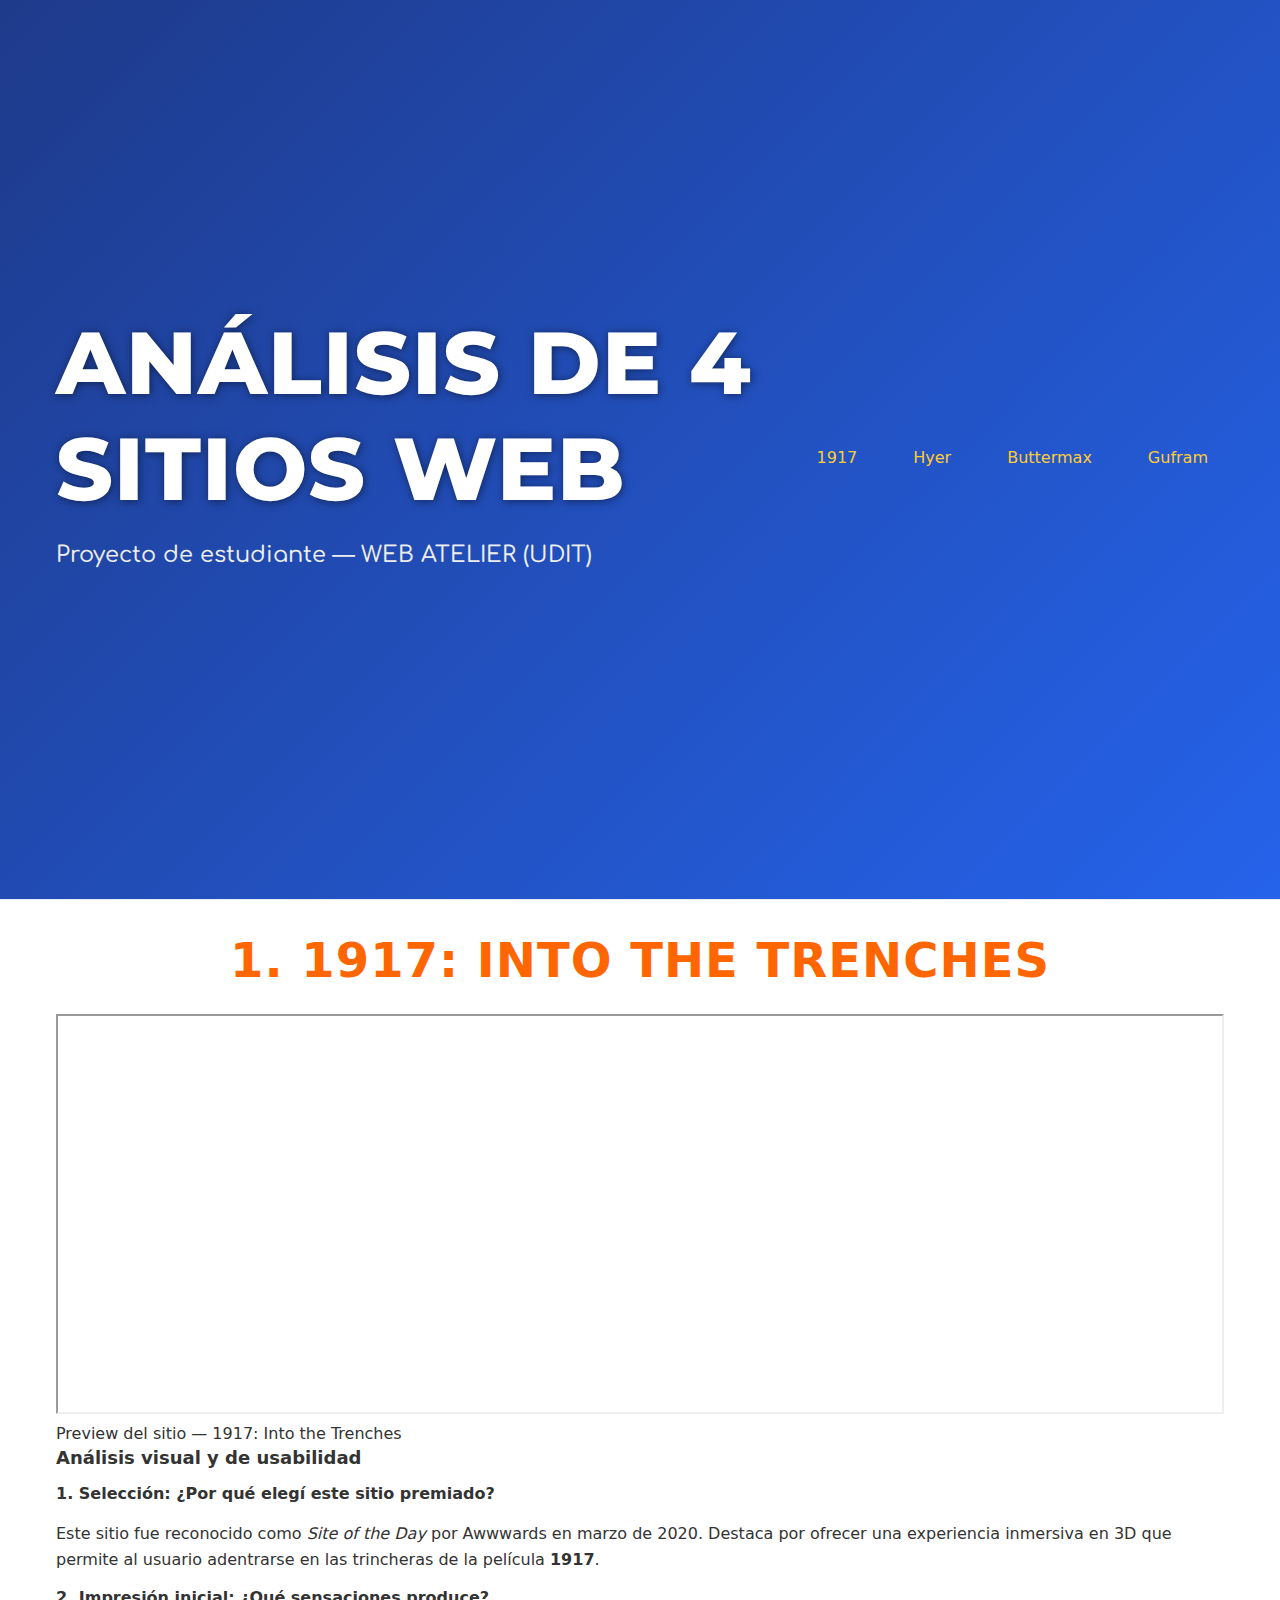
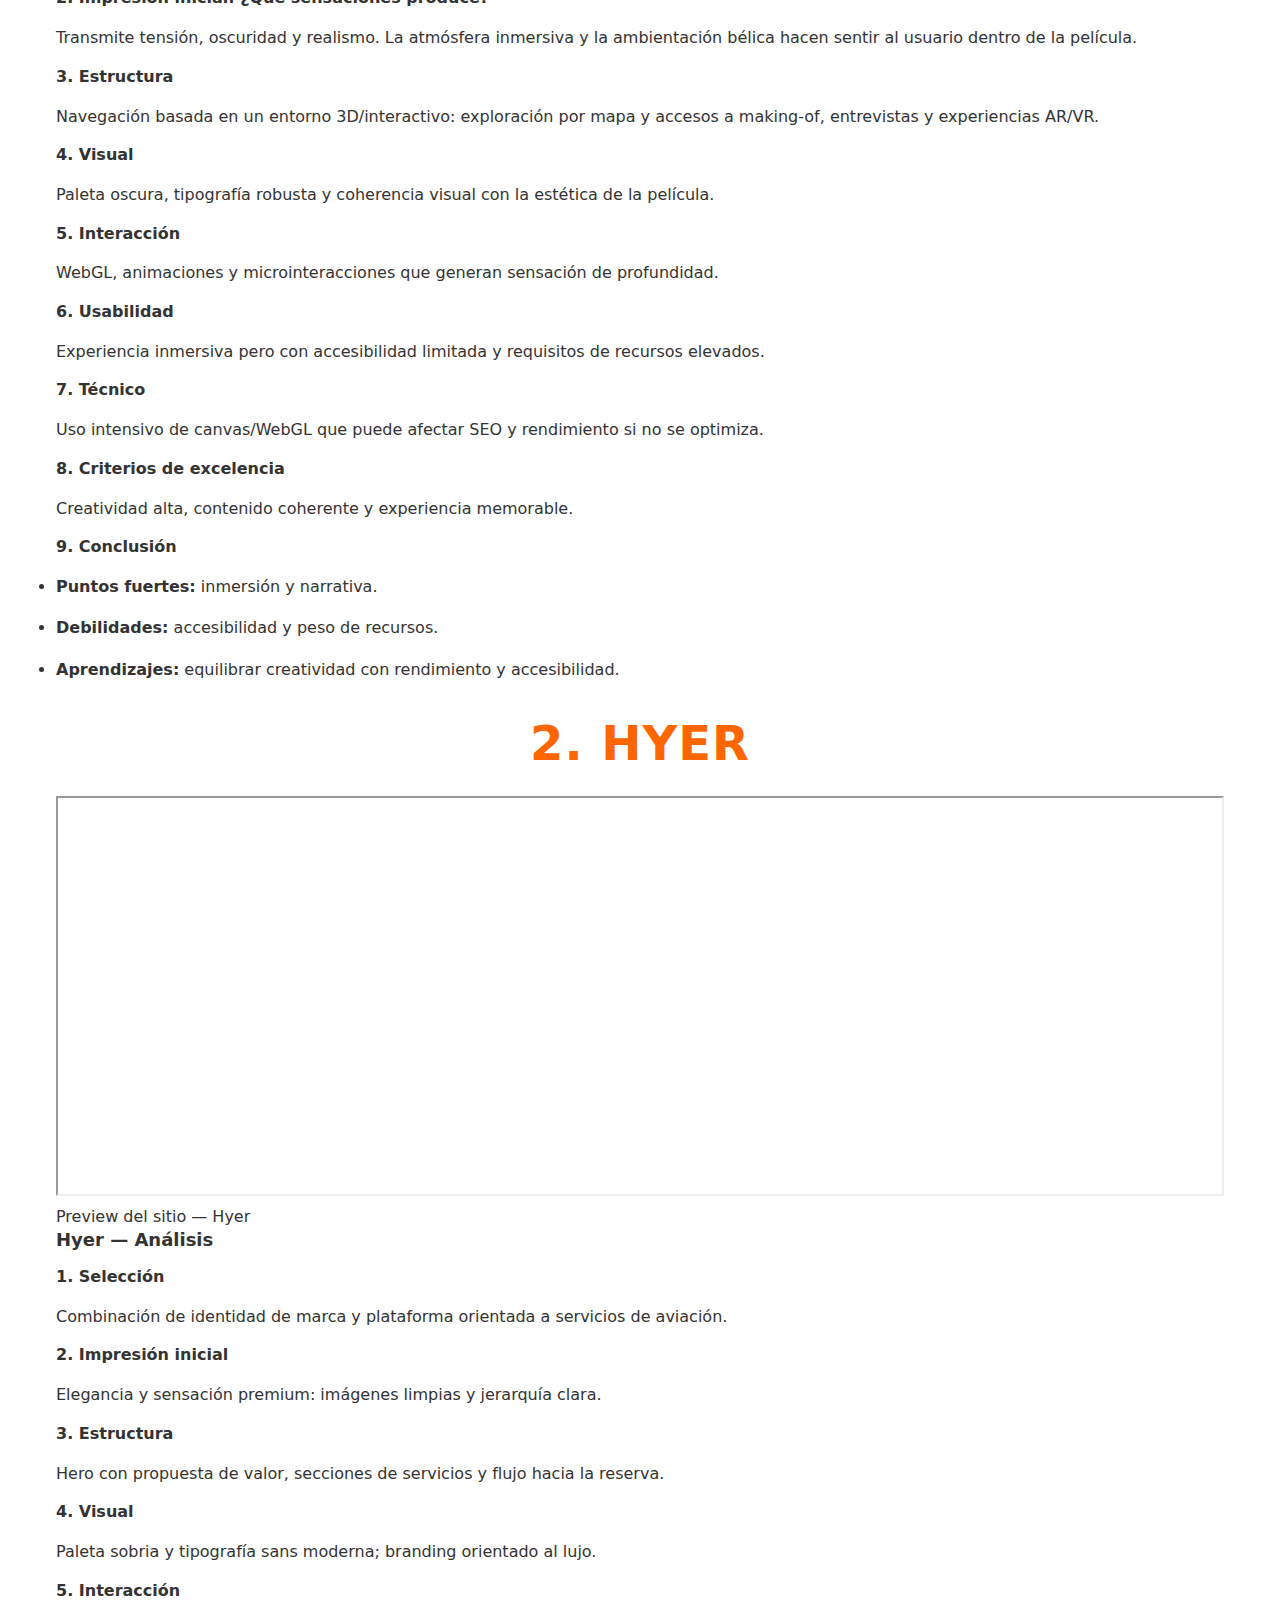
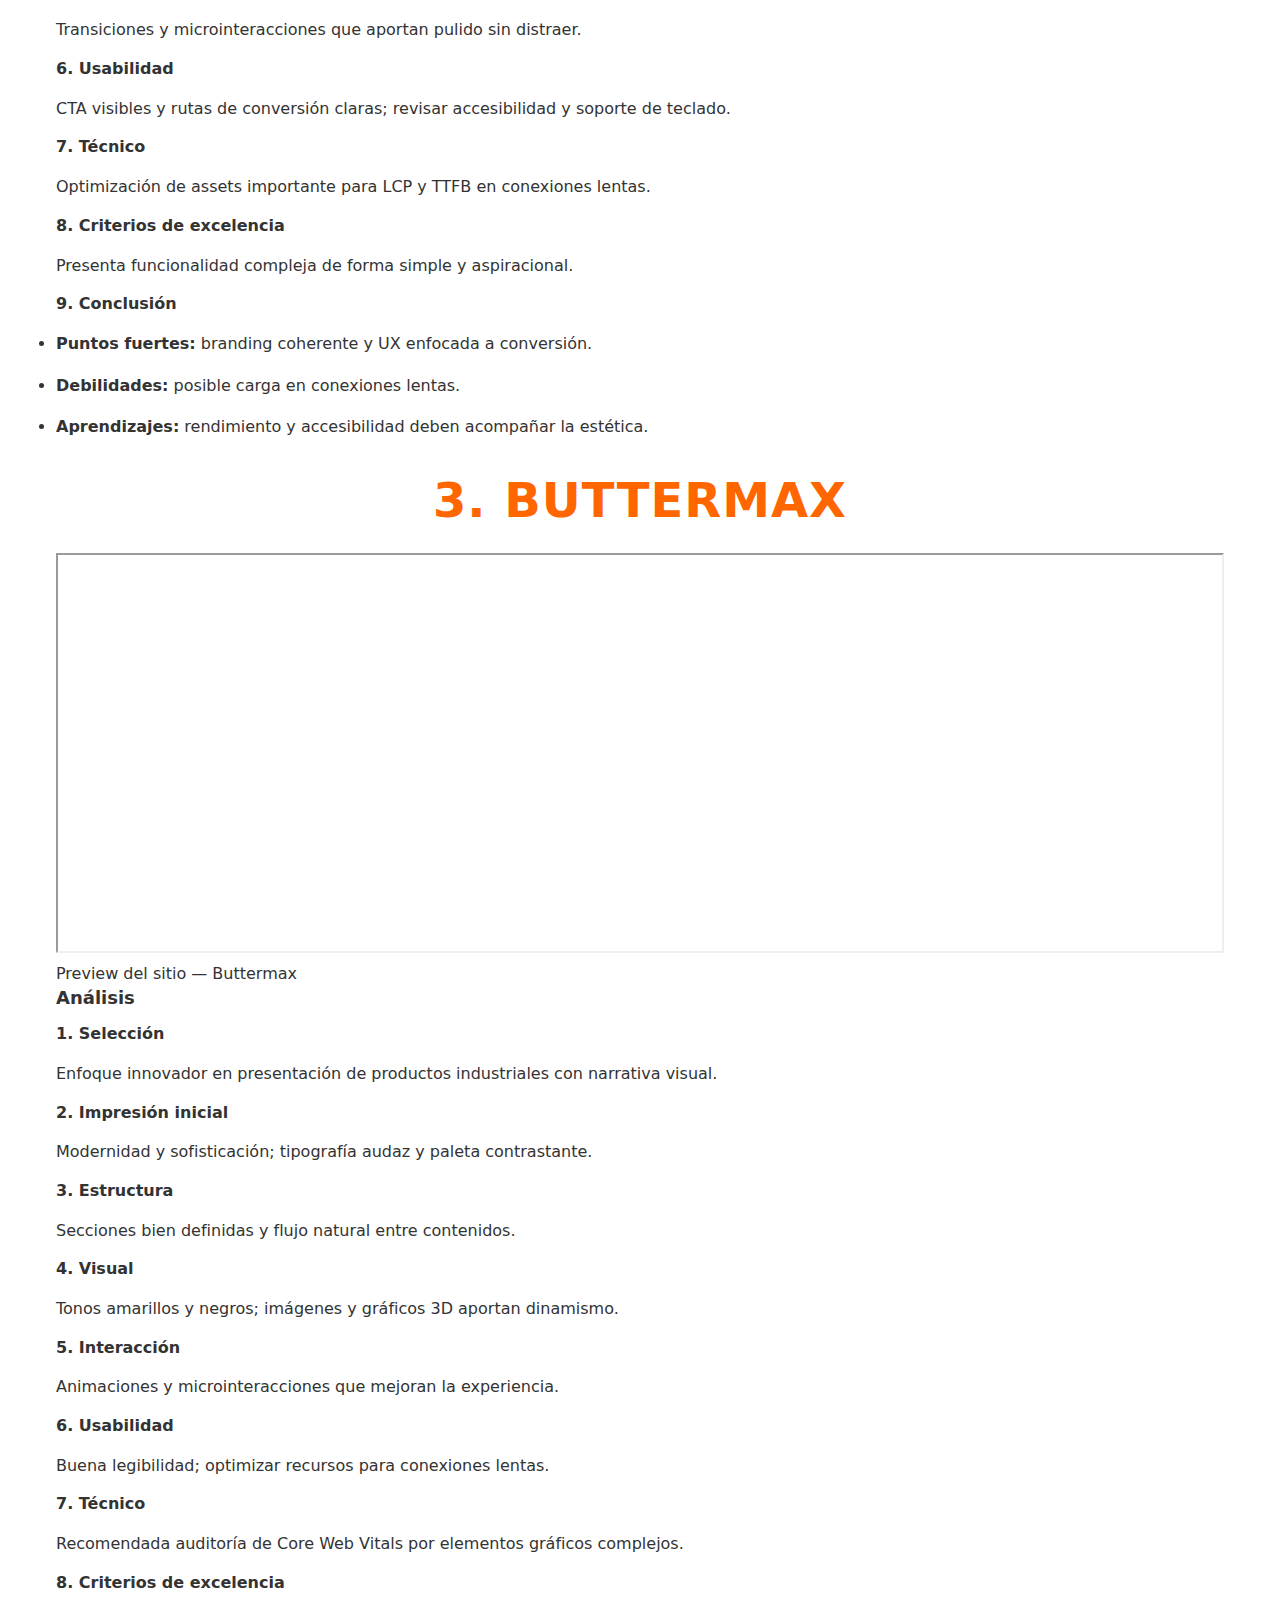
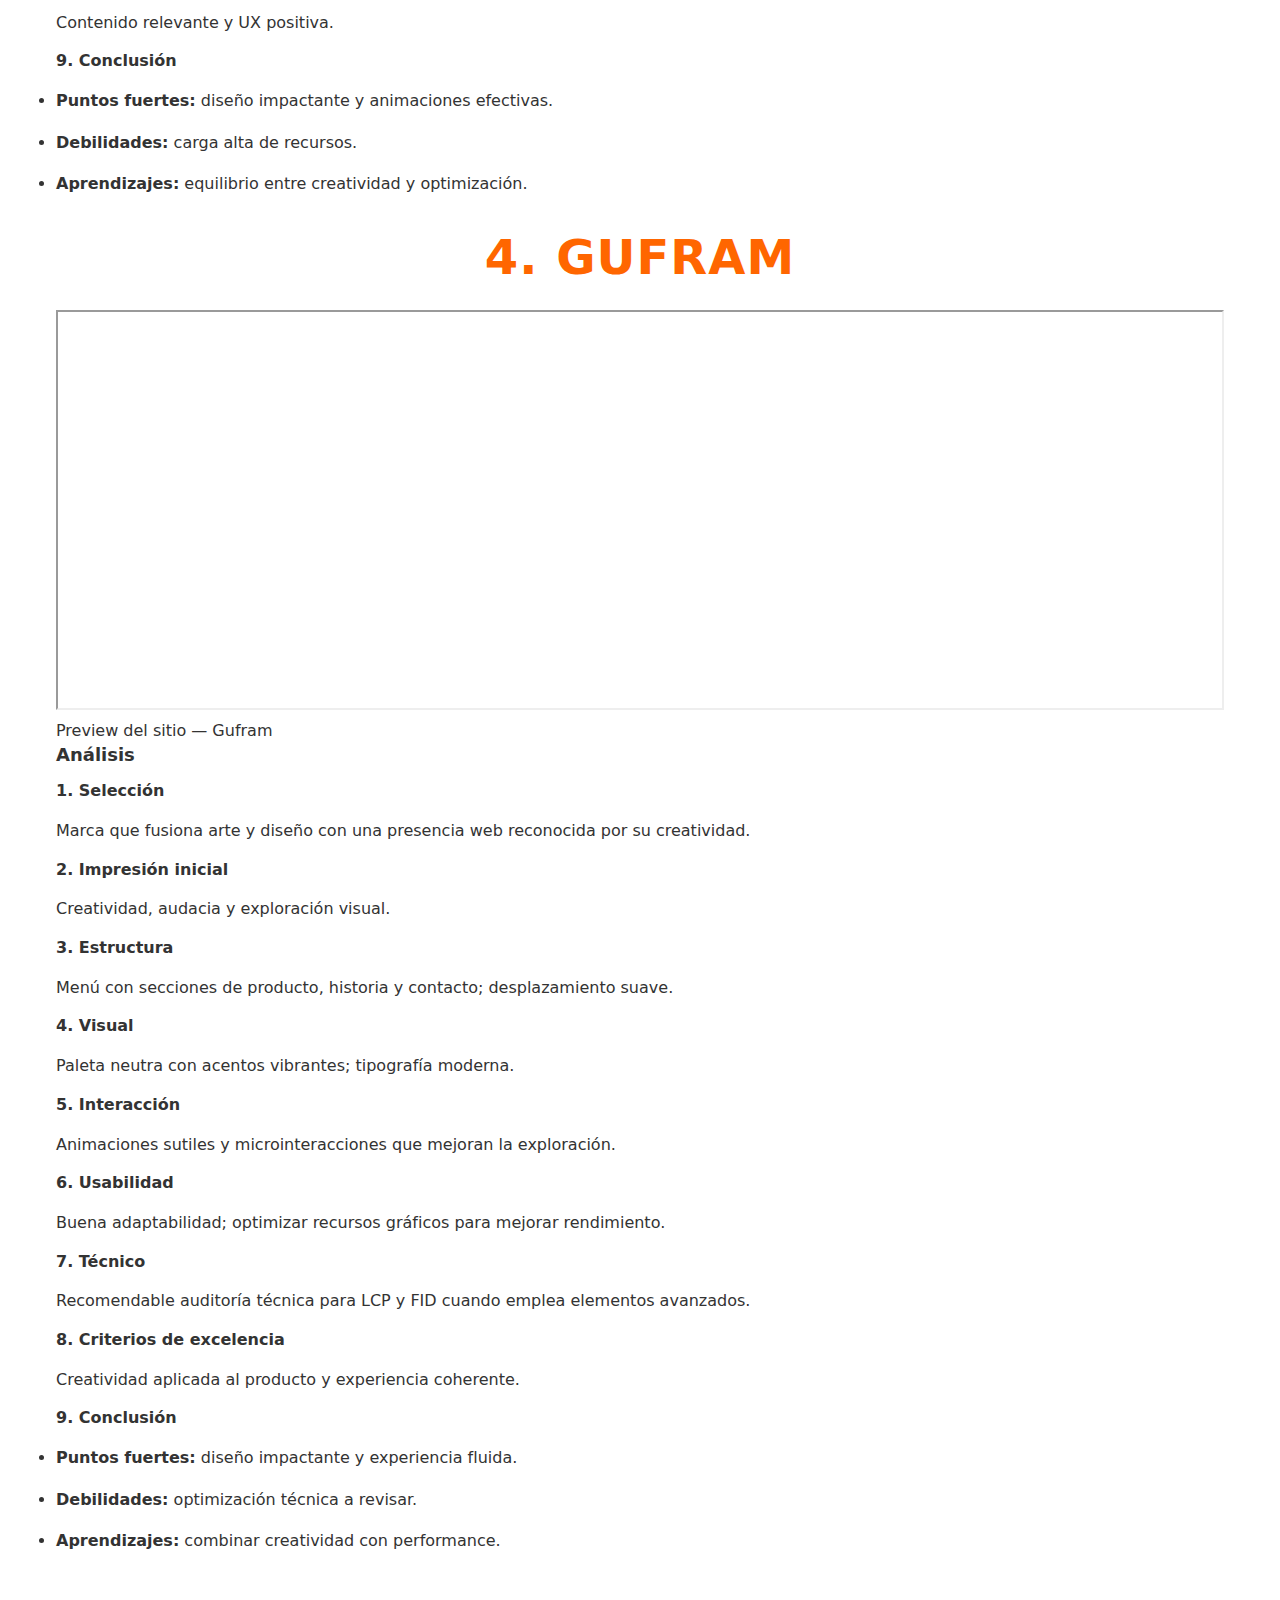
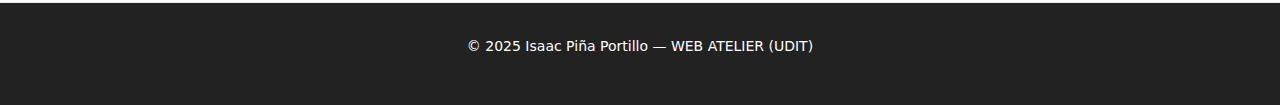
<file: index.html>
<!DOCTYPE html>
<html lang="es">
  <head>
    <meta charset="utf-8" />
    <meta
      name="description"
      content="Análisis comparativo de cuatro sitios web — Proyecto WEB ATELIER (UDIT)"
    />
    <meta
      name="keywords"
      content="análisis web, diseño web, usabilidad, accesibilidad"
    />
    <meta name="author" content="Isaac Piña Portillo" />
    <meta name="robots" content="index, follow" />
    <meta name="viewport" content="width=device-width, initial-scale=1" />
    <title>Análisis de Webs — WEB ATELIER (UDIT)</title>

    <!-- Tipografías -->
    <link rel="preconnect" href="https://fonts.googleapis.com" />
    <link rel="preconnect" href="https://fonts.gstatic.com" crossorigin />
    <link
      href="https://fonts.googleapis.com/css2?family=Bricolage+Grotesque:opsz,wght@12..96,200..800&family=Comfortaa:wght@300..700&family=Montserrat:ital,wght@0,100..900;1,100..900&display=swap"
      rel="stylesheet"
    />

    <!-- Hoja de estilos -->
    <link rel="stylesheet" href="assets/css/index.css" />
  </head>

  <body>
    <a class="skip-link sr-only" href="#main">Saltar al contenido principal</a>

    <!-- HEADER -->
    <header
      class="site-header"
      role="banner"
      style="
        text-align: center;
        padding: 2rem 1rem;
        background: linear-gradient(135deg, #1e3a8a, #2563eb);
        color: #fff;
        height: 100vh; /* Ocupa toda la pantalla */
        display: flex;
        flex-direction: column;
        align-items: center;
        justify-content: center;
      "
    >
      <div class="container">
        <div>
          <h1
            class="site-title"
            style="
              font-family: 'Montserrat', sans-serif;
              font-size: 5.5rem; /* Aumentado */
              font-weight: 800;
              text-transform: uppercase;
              letter-spacing: 1px;
              color: #ffffff;
              text-shadow: 1px 1px 8px rgba(0, 0, 0, 0.5);
              margin-bottom: 1rem;
            "
          >
            Análisis de 4 sitios web
          </h1>
          <p
            style="
              font-family: 'Comfortaa', sans-serif;
              font-size: 1.4rem;
              font-weight: 500;
              color: #eee;
            "
          >
            Proyecto de estudiante — WEB ATELIER (UDIT)
          </p>
        </div>

        <nav class="main-nav" aria-label="Navegación principal">
          <ul
            style="
              display: flex;
              justify-content: center;
              gap: 1.5rem;
              list-style: none;
              padding: 0;
              margin-top: 2rem;
            "
          >
            <li>
              <a href="#sitio-1" style="color: #ffcc33; text-decoration: none"
                >1917</a
              >
            </li>
            <li>
              <a href="#Hyer" style="color: #ffcc33; text-decoration: none"
                >Hyer</a
              >
            </li>
            <li>
              <a href="#Buttermax" style="color: #ffcc33; text-decoration: none"
                >Buttermax</a
              >
            </li>
            <li>
              <a href="#Gufram" style="color: #ffcc33; text-decoration: none"
                >Gufram</a
              >
            </li>
          </ul>
        </nav>
      </div>
    </header>

    <!-- MAIN -->
    <main id="main" class="container" role="main">
      <!-- SECCIÓN 1 -->
      <section id="sitio-1" aria-labelledby="h-sitio-1">
        <h2
          id="h-sitio-1"
          style="
            font-size: 3rem;
            font-weight: 800;
            text-align: center;
            margin: 2rem 0 1.5rem;
            text-transform: uppercase;
            letter-spacing: 1px;
            color: #ff6600;
          "
        >
          1. 1917: Into the Trenches
        </h2>

        <figure>
          <iframe
            src="https://intothetrenches.1917.movie"
            title="Vista previa: 1917 — Into the Trenches"
            aria-label="Vista previa del sitio 1917 — Into the Trenches"
            width="100%"
            height="400"
            loading="lazy"
          ></iframe>
          <figcaption>Preview del sitio — 1917: Into the Trenches</figcaption>
        </figure>

        <article class="analisis" aria-labelledby="sitio1-resumen">
          <h3 id="sitio1-resumen">Análisis visual y de usabilidad</h3>
          <h4>1. Selección: ¿Por qué elegí este sitio premiado?</h4>
          <p>
            Este sitio fue reconocido como <em>Site of the Day</em> por Awwwards
            en marzo de 2020. Destaca por ofrecer una experiencia inmersiva en
            3D que permite al usuario adentrarse en las trincheras de la
            película <strong>1917</strong>.
          </p>
          <h4>2. Impresión inicial: ¿Qué sensaciones produce?</h4>
          <p>
            Transmite tensión, oscuridad y realismo. La atmósfera inmersiva y la
            ambientación bélica hacen sentir al usuario dentro de la película.
          </p>
          <h4>3. Estructura</h4>
          <p>
            Navegación basada en un entorno 3D/interactivo: exploración por mapa
            y accesos a making-of, entrevistas y experiencias AR/VR.
          </p>
          <h4>4. Visual</h4>
          <p>
            Paleta oscura, tipografía robusta y coherencia visual con la
            estética de la película.
          </p>
          <h4>5. Interacción</h4>
          <p>
            WebGL, animaciones y microinteracciones que generan sensación de
            profundidad.
          </p>
          <h4>6. Usabilidad</h4>
          <p>
            Experiencia inmersiva pero con accesibilidad limitada y requisitos
            de recursos elevados.
          </p>
          <h4>7. Técnico</h4>
          <p>
            Uso intensivo de canvas/WebGL que puede afectar SEO y rendimiento si
            no se optimiza.
          </p>
          <h4>8. Criterios de excelencia</h4>
          <p>Creatividad alta, contenido coherente y experiencia memorable.</p>
          <h4>9. Conclusión</h4>
          <ul>
            <li><strong>Puntos fuertes:</strong> inmersión y narrativa.</li>
            <li>
              <strong>Debilidades:</strong> accesibilidad y peso de recursos.
            </li>
            <li>
              <strong>Aprendizajes:</strong> equilibrar creatividad con
              rendimiento y accesibilidad.
            </li>
          </ul>
        </article>
      </section>

      <!-- SECCIÓN 2 -->
      <section id="Hyer" aria-labelledby="h-Hyer">
        <h2
          id="h-Hyer"
          style="
            font-size: 3rem;
            font-weight: 800;
            text-align: center;
            margin: 2rem 0 1.5rem;
            text-transform: uppercase;
            letter-spacing: 1px;
            color: #ff6600;
          "
        >
          2. Hyer
        </h2>

        <figure>
          <iframe
            src="https://www.flyhyer.com"
            title="Vista previa: Hyer"
            aria-label="Vista previa del sitio Hyer"
            width="100%"
            height="400"
            loading="lazy"
          ></iframe>
          <figcaption>Preview del sitio — Hyer</figcaption>
        </figure>

        <article class="analisis" aria-labelledby="h-hyer-analisis">
          <h3 id="h-hyer-analisis">Hyer — Análisis</h3>
          <h4>1. Selección</h4>
          <p>
            Combinación de identidad de marca y plataforma orientada a servicios
            de aviación.
          </p>
          <h4>2. Impresión inicial</h4>
          <p>
            Elegancia y sensación premium: imágenes limpias y jerarquía clara.
          </p>
          <h4>3. Estructura</h4>
          <p>
            Hero con propuesta de valor, secciones de servicios y flujo hacia la
            reserva.
          </p>
          <h4>4. Visual</h4>
          <p>
            Paleta sobria y tipografía sans moderna; branding orientado al lujo.
          </p>
          <h4>5. Interacción</h4>
          <p>
            Transiciones y microinteracciones que aportan pulido sin distraer.
          </p>
          <h4>6. Usabilidad</h4>
          <p>
            CTA visibles y rutas de conversión claras; revisar accesibilidad y
            soporte de teclado.
          </p>
          <h4>7. Técnico</h4>
          <p>
            Optimización de assets importante para LCP y TTFB en conexiones
            lentas.
          </p>
          <h4>8. Criterios de excelencia</h4>
          <p>Presenta funcionalidad compleja de forma simple y aspiracional.</p>
          <h4>9. Conclusión</h4>
          <ul>
            <li>
              <strong>Puntos fuertes:</strong> branding coherente y UX enfocada
              a conversión.
            </li>
            <li>
              <strong>Debilidades:</strong> posible carga en conexiones lentas.
            </li>
            <li>
              <strong>Aprendizajes:</strong> rendimiento y accesibilidad deben
              acompañar la estética.
            </li>
          </ul>
        </article>
      </section>

      <!-- SECCIÓN 3 -->
      <section id="Buttermax" aria-labelledby="h-Buttermax">
        <h2
          id="h-Buttermax"
          style="
            font-size: 3rem;
            font-weight: 800;
            text-align: center;
            margin: 2rem 0 1.5rem;
            text-transform: uppercase;
            letter-spacing: 1px;
            color: #ff6600;
          "
        >
          3. Buttermax
        </h2>

        <figure>
          <iframe
            src="https://buttermax.net"
            title="Vista previa: Buttermax"
            aria-label="Vista previa del sitio Buttermax"
            width="100%"
            height="400"
            loading="lazy"
          ></iframe>
          <figcaption>Preview del sitio — Buttermax</figcaption>
        </figure>

        <article class="analisis" aria-labelledby="h-butter-analisis">
          <h3 id="h-butter-analisis">Análisis</h3>
          <h4>1. Selección</h4>
          <p>
            Enfoque innovador en presentación de productos industriales con
            narrativa visual.
          </p>
          <h4>2. Impresión inicial</h4>
          <p>
            Modernidad y sofisticación; tipografía audaz y paleta contrastante.
          </p>
          <h4>3. Estructura</h4>
          <p>Secciones bien definidas y flujo natural entre contenidos.</p>
          <h4>4. Visual</h4>
          <p>
            Tonos amarillos y negros; imágenes y gráficos 3D aportan dinamismo.
          </p>
          <h4>5. Interacción</h4>
          <p>Animaciones y microinteracciones que mejoran la experiencia.</p>
          <h4>6. Usabilidad</h4>
          <p>Buena legibilidad; optimizar recursos para conexiones lentas.</p>
          <h4>7. Técnico</h4>
          <p>
            Recomendada auditoría de Core Web Vitals por elementos gráficos
            complejos.
          </p>
          <h4>8. Criterios de excelencia</h4>
          <p>Contenido relevante y UX positiva.</p>
          <h4>9. Conclusión</h4>
          <ul>
            <li>
              <strong>Puntos fuertes:</strong> diseño impactante y animaciones
              efectivas.
            </li>
            <li><strong>Debilidades:</strong> carga alta de recursos.</li>
            <li>
              <strong>Aprendizajes:</strong> equilibrio entre creatividad y
              optimización.
            </li>
          </ul>
        </article>
      </section>

      <!-- SECCIÓN 4 -->
      <section id="Gufram" aria-labelledby="h-Gufram">
        <h2
          id="h-Gufram"
          style="
            font-size: 3rem;
            font-weight: 800;
            text-align: center;
            margin: 2rem 0 1.5rem;
            text-transform: uppercase;
            letter-spacing: 1px;
            color: #ff6600;
          "
        >
          4. Gufram
        </h2>

        <figure>
          <iframe
            src="https://gufram.it"
            title="Vista previa: Gufram"
            aria-label="Vista previa del sitio Gufram"
            width="100%"
            height="400"
            loading="lazy"
          ></iframe>
          <figcaption>Preview del sitio — Gufram</figcaption>
        </figure>

        <article class="analisis" aria-labelledby="h-gufram-analisis">
          <h3 id="h-gufram-analisis">Análisis</h3>
          <h4>1. Selección</h4>
          <p>
            Marca que fusiona arte y diseño con una presencia web reconocida por
            su creatividad.
          </p>
          <h4>2. Impresión inicial</h4>
          <p>Creatividad, audacia y exploración visual.</p>
          <h4>3. Estructura</h4>
          <p>
            Menú con secciones de producto, historia y contacto; desplazamiento
            suave.
          </p>
          <h4>4. Visual</h4>
          <p>Paleta neutra con acentos vibrantes; tipografía moderna.</p>
          <h4>5. Interacción</h4>
          <p>
            Animaciones sutiles y microinteracciones que mejoran la exploración.
          </p>
          <h4>6. Usabilidad</h4>
          <p>
            Buena adaptabilidad; optimizar recursos gráficos para mejorar
            rendimiento.
          </p>
          <h4>7. Técnico</h4>
          <p>
            Recomendable auditoría técnica para LCP y FID cuando emplea
            elementos avanzados.
          </p>
          <h4>8. Criterios de excelencia</h4>
          <p>Creatividad aplicada al producto y experiencia coherente.</p>
          <h4>9. Conclusión</h4>
          <ul>
            <li>
              <strong>Puntos fuertes:</strong> diseño impactante y experiencia
              fluida.
            </li>
            <li>
              <strong>Debilidades:</strong> optimización técnica a revisar.
            </li>
            <li>
              <strong>Aprendizajes:</strong> combinar creatividad con
              performance.
            </li>
          </ul>
        </article>
      </section>
    </main>

    <!-- FOOTER -->
    <footer
      class="site-footer"
      role="contentinfo"
      style="
        background: #222;
        color: #fff;
        padding: 2rem 1rem;
        text-align: center;
      "
    >
      <div class="container">
        <p>© 2025 Isaac Piña Portillo — WEB ATELIER (UDIT)</p>
      </div>
    </footer>

    <script src="assets/js/main.js" defer></script>
  </body>
</html>
</file>
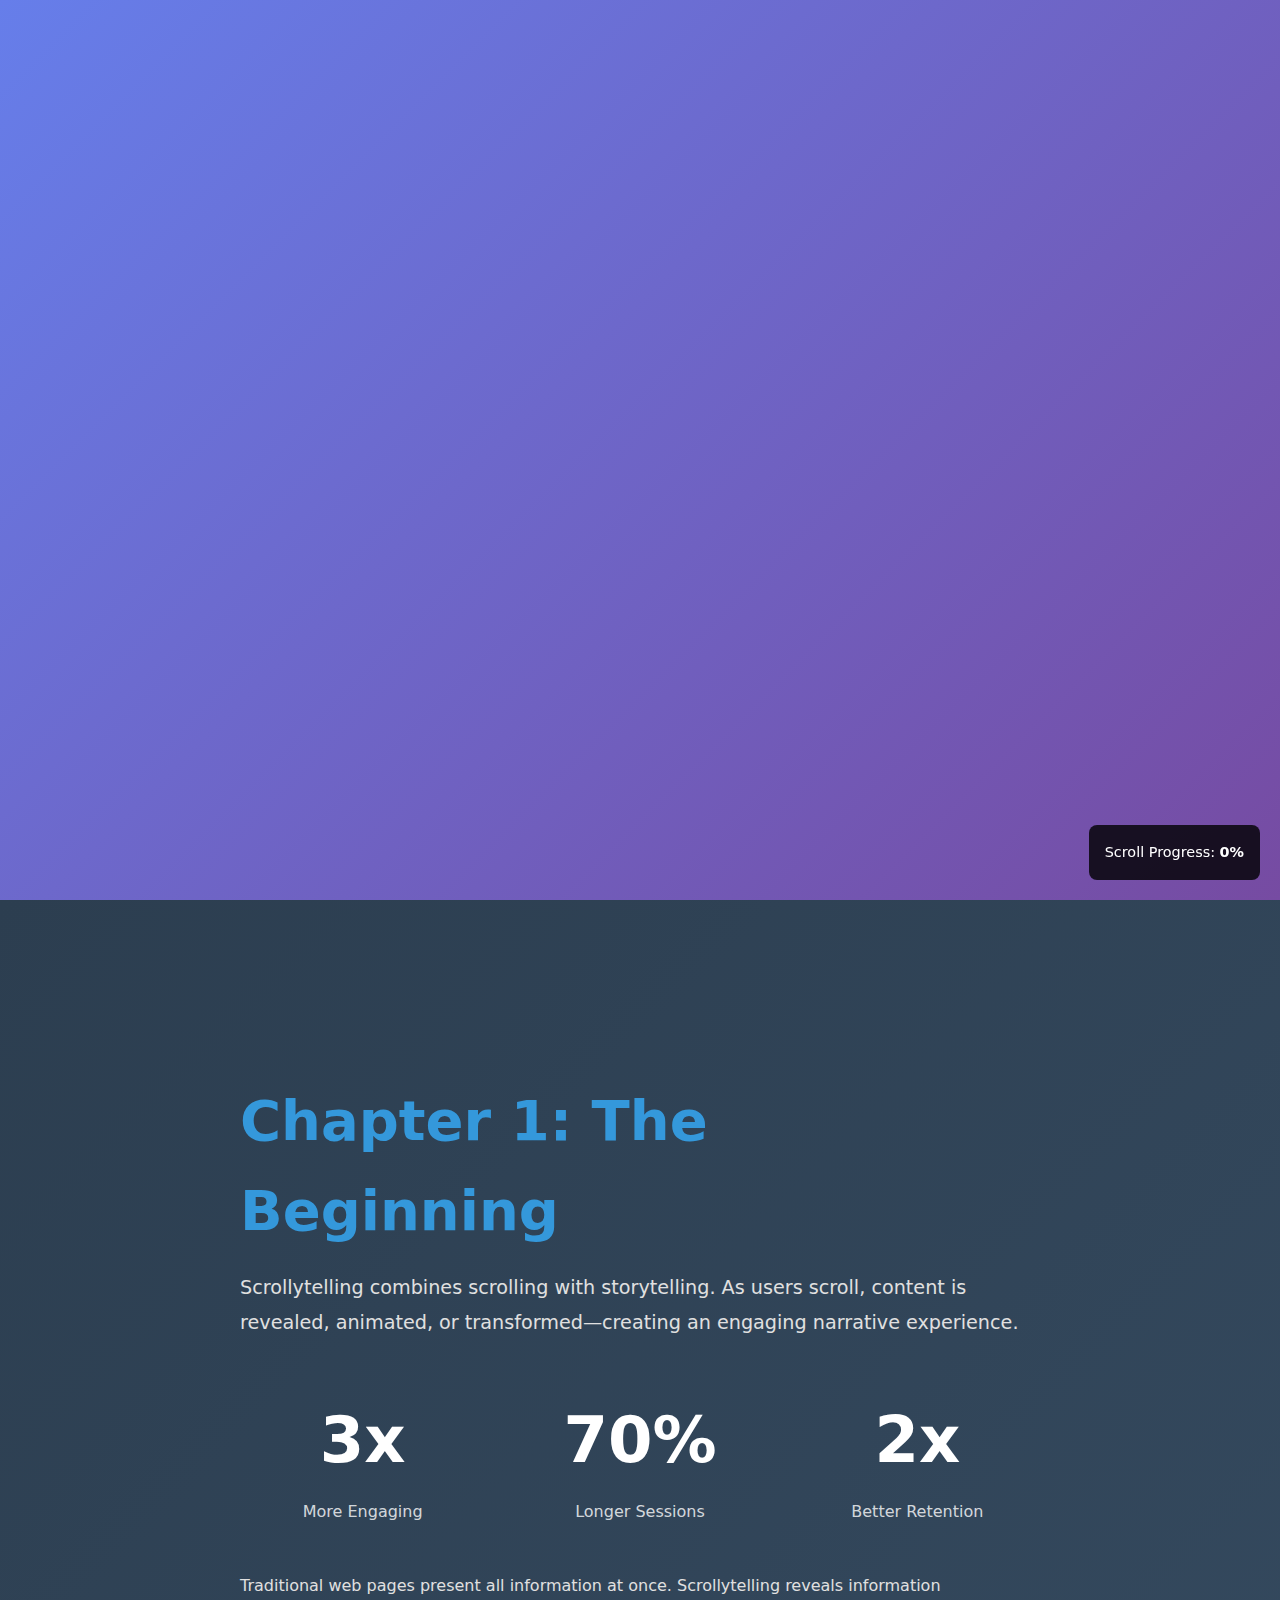
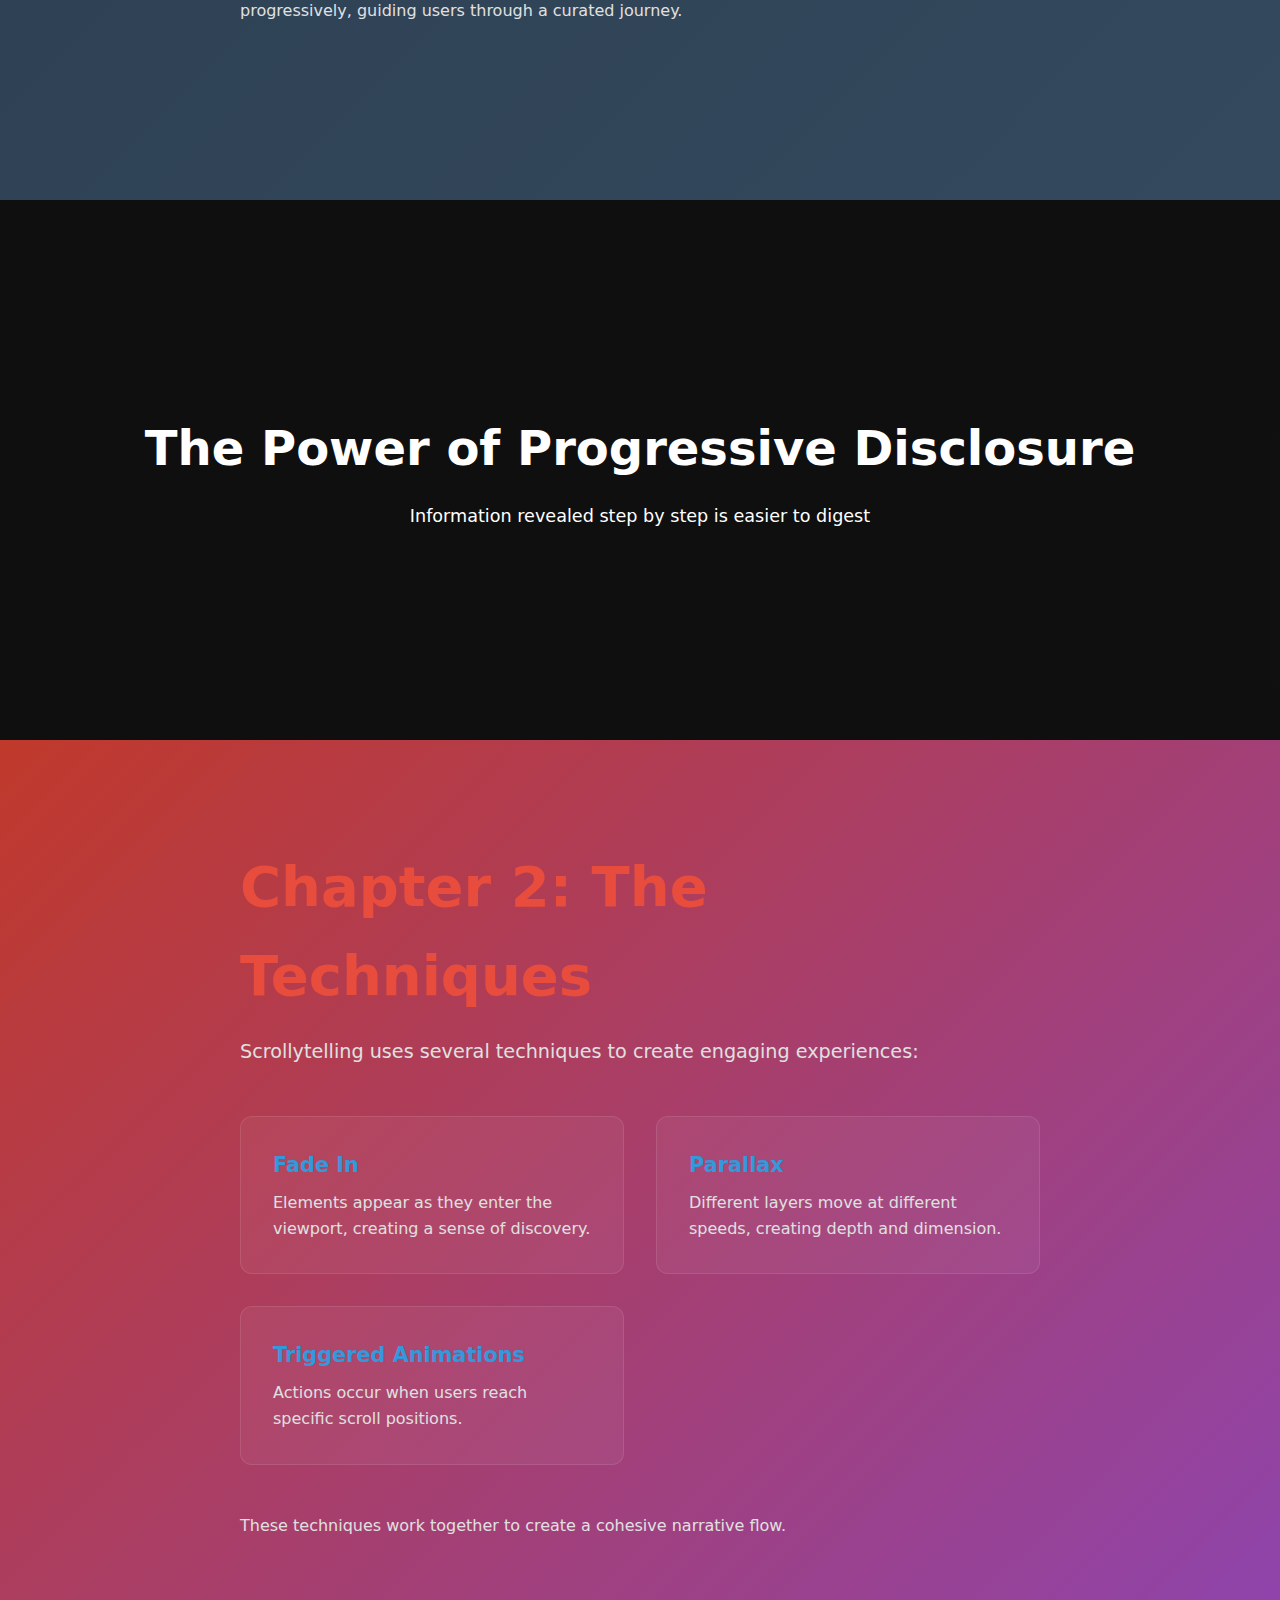
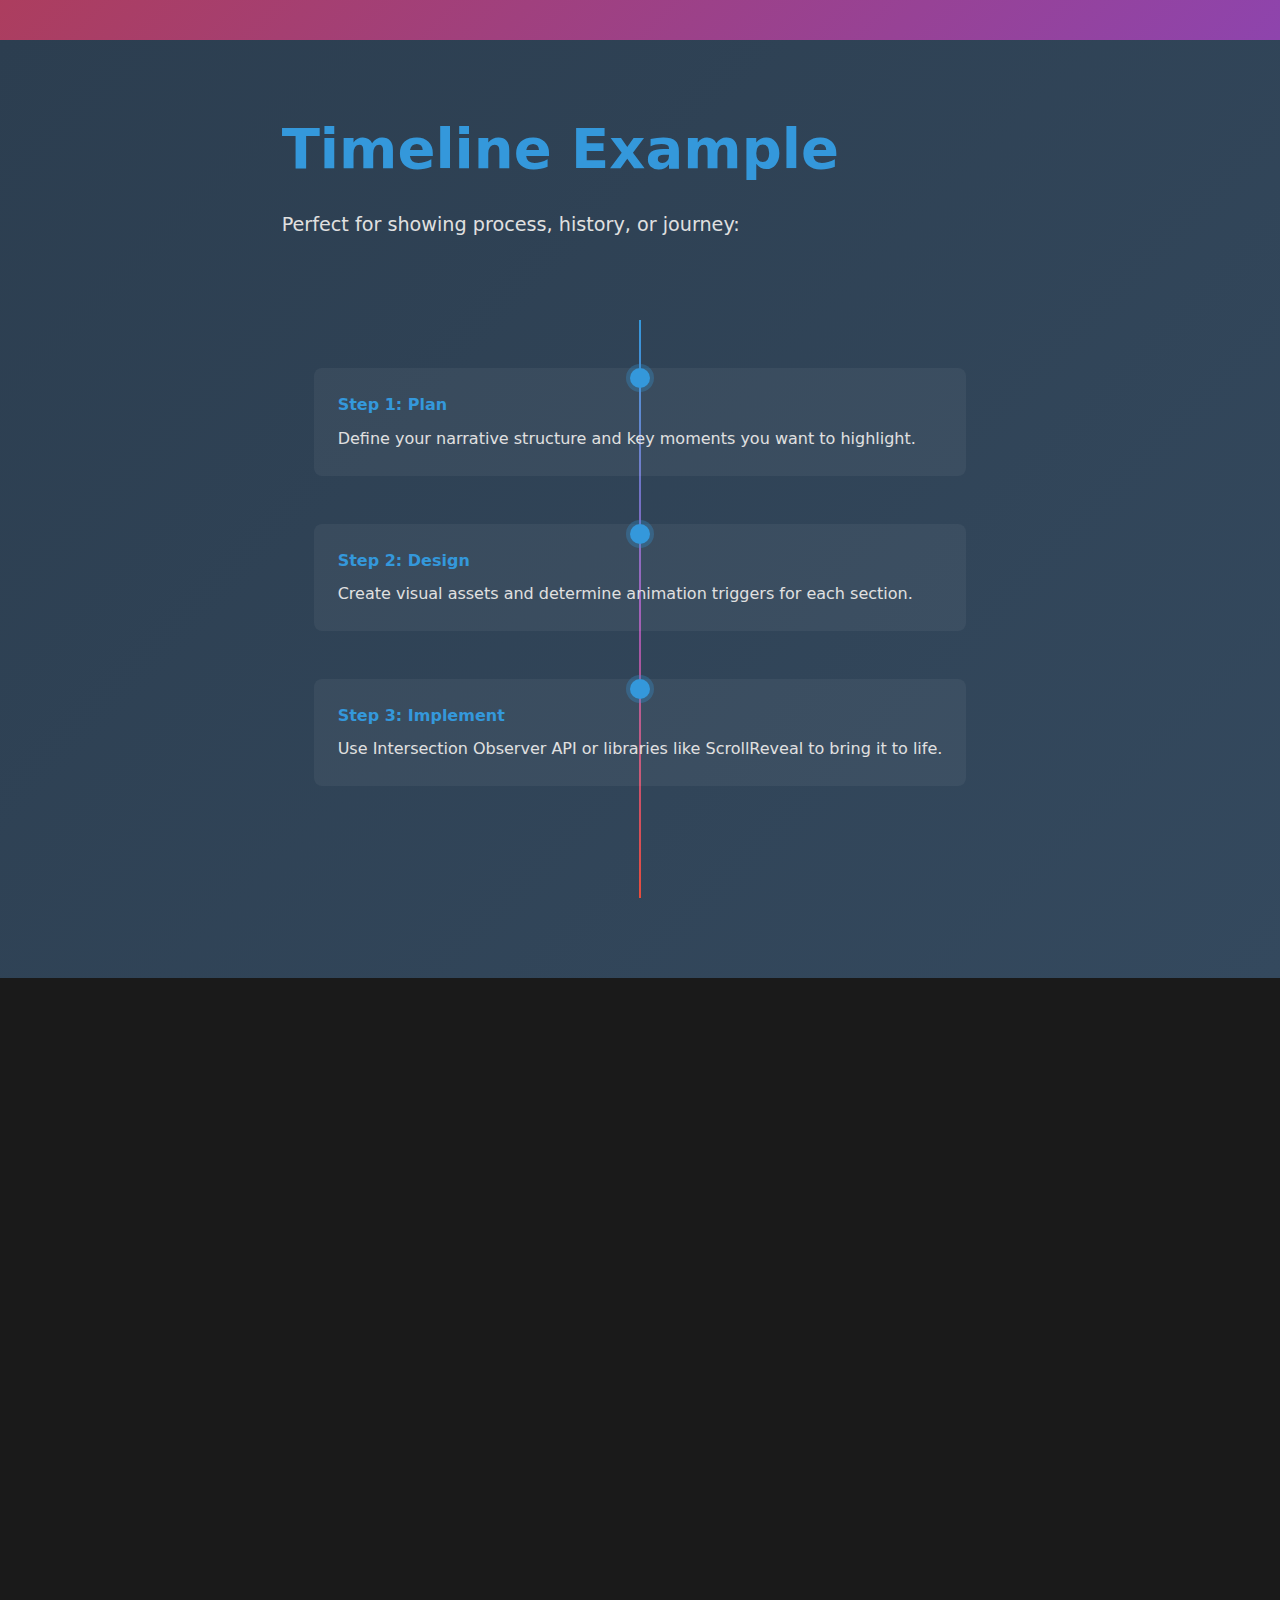
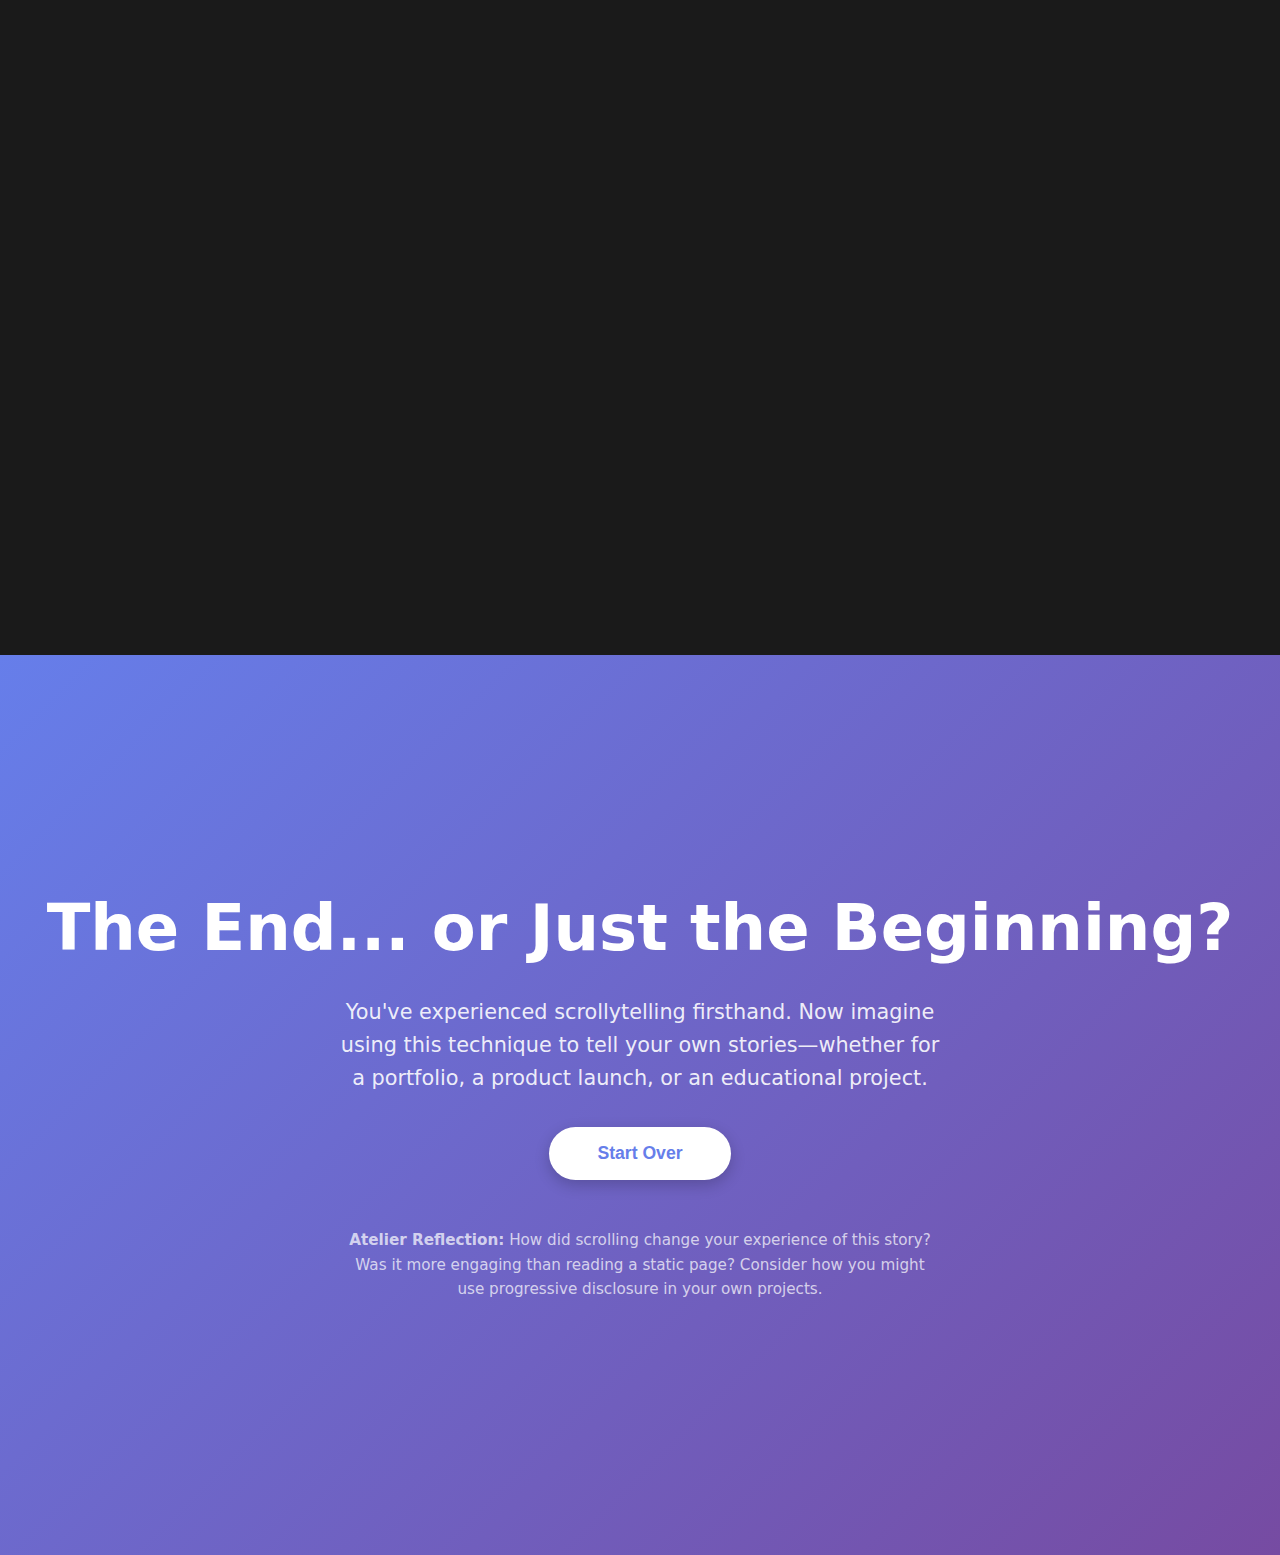
<file: design-trends/index.html>
<!DOCTYPE html>
<html lang="en">
  <head>
    <meta charset="UTF-8" />
    <meta name="viewport" content="width=device-width, initial-scale=1.0" />
    <title>Document</title>
    <link rel="stylesheet" href="../assets/css/design-trends.css" />
  </head>
  <body>
    <div class="hero">
      <div>
        <h1>📜 Scrollytelling</h1>
        <p>
          Stories That Unfold As You Scroll<br />Experience Interactive
          Narrative Design
        </p>
        <div class="scroll-indicator">↓ Scroll down to begin the story ↓</div>
      </div>
    </div>

    <div class="story-section chapter-1 visible" data-observe="">
      <div class="story-content">
        <h2>Chapter 1: The Beginning</h2>
        <p style="font-size: 1.2rem; line-height: 1.8">
          Scrollytelling combines scrolling with storytelling. As users scroll,
          content is revealed, animated, or transformed—creating an engaging
          narrative experience.
        </p>

        <div class="stat-display">
          <div class="stat-item">
            <span class="stat-number">3x</span>
            <span class="stat-label">More Engaging</span>
          </div>
          <div class="stat-item">
            <span class="stat-number">70%</span>
            <span class="stat-label">Longer Sessions</span>
          </div>
          <div class="stat-item">
            <span class="stat-number">2x</span>
            <span class="stat-label">Better Retention</span>
          </div>
        </div>

        <p>
          Traditional web pages present all information at once. Scrollytelling
          reveals information progressively, guiding users through a curated
          journey.
        </p>
      </div>
    </div>

    <div class="parallax-section">
      <div class="parallax-content">
        <h3>The Power of Progressive Disclosure</h3>
        <p style="font-size: 1.1rem">
          Information revealed step by step is easier to digest
        </p>
      </div>
    </div>

    <div class="story-section chapter-2 visible" data-observe="">
      <div class="story-content">
        <h2>Chapter 2: The Techniques</h2>
        <p style="font-size: 1.2rem; margin-bottom: 2rem">
          Scrollytelling uses several techniques to create engaging experiences:
        </p>

        <div class="interactive-cards">
          <div class="card">
            <h4>Fade In</h4>
            <p>
              Elements appear as they enter the viewport, creating a sense of
              discovery.
            </p>
          </div>
          <div class="card">
            <h4>Parallax</h4>
            <p>
              Different layers move at different speeds, creating depth and
              dimension.
            </p>
          </div>
          <div class="card">
            <h4>Triggered Animations</h4>
            <p>Actions occur when users reach specific scroll positions.</p>
          </div>
        </div>

        <p style="margin-top: 2rem">
          These techniques work together to create a cohesive narrative flow.
        </p>
      </div>
    </div>

    <div class="story-section chapter-1 visible" data-observe="">
      <div class="story-content">
        <h2>Timeline Example</h2>
        <p style="font-size: 1.2rem; margin-bottom: 2rem">
          Perfect for showing process, history, or journey:
        </p>

        <div class="timeline">
          <div class="timeline-item">
            <div class="timeline-dot"></div>
            <div class="timeline-content">
              <h4>Step 1: Plan</h4>
              <p>
                Define your narrative structure and key moments you want to
                highlight.
              </p>
            </div>
          </div>
          <div class="timeline-item">
            <div class="timeline-dot"></div>
            <div class="timeline-content">
              <h4>Step 2: Design</h4>
              <p>
                Create visual assets and determine animation triggers for each
                section.
              </p>
            </div>
          </div>
          <div class="timeline-item">
            <div class="timeline-dot"></div>
            <div class="timeline-content">
              <h4>Step 3: Implement</h4>
              <p>
                Use Intersection Observer API or libraries like ScrollReveal to
                bring it to life.
              </p>
            </div>
          </div>
        </div>
      </div>
    </div>

    <div class="story-section chapter-3" data-observe="">
      <div class="story-content">
        <h2>Chapter 3: Implementation</h2>
        <p style="font-size: 1.2rem; margin-bottom: 1.5rem">
          Modern browsers provide the Intersection Observer API for detecting
          when elements enter the viewport:
        </p>

        <div
          style="
            background: rgba(0, 0, 0, 0.3);
            padding: 2rem;
            border-radius: 8px;
            margin: 2rem 0;
          "
        >
          <pre
            style="color: #e0e0e0; overflow-x: auto"
          ><code>// Observe elements as they scroll into view
const observer = new IntersectionObserver((entries) =&gt; {
  entries.forEach(entry =&gt; {
    if (entry.isIntersecting) {
      entry.target.classList.add('visible');
    }
  });
}, { threshold: 0.2 });

// Observe all sections
document.querySelectorAll('[data-observe]')
  .forEach(section =&gt; observer.observe(section));</code></pre>
        </div>

        <div class="interactive-cards">
          <div class="card">
            <h4>✅ Pros</h4>
            <p>
              • Highly engaging<br />• Guides user attention<br />• Great for
              data stories<br />• Memorable experiences
            </p>
          </div>
          <div class="card">
            <h4>⚠️ Cons</h4>
            <p>
              • Can be heavy on resources<br />• Requires more dev time<br />•
              May confuse some users<br />• Needs good UX design
            </p>
          </div>
          <div class="card">
            <h4>💡 Best For</h4>
            <p>
              • Product launches<br />• Data journalism<br />• Portfolio
              showcases<br />• Educational content
            </p>
          </div>
        </div>
      </div>
    </div>

    <div class="final-section">
      <div class="final-content">
        <h2>The End... or Just the Beginning?</h2>
        <p>
          You've experienced scrollytelling firsthand. Now imagine using this
          technique to tell your own stories—whether for a portfolio, a product
          launch, or an educational project.
        </p>
        <button class="cta-button" onclick="scrollToTop()">Start Over</button>

        <p style="margin-top: 3rem; font-size: 0.95rem; opacity: 0.8">
          <strong>Atelier Reflection:</strong> How did scrolling change your
          experience of this story? Was it more engaging than reading a static
          page? Consider how you might use progressive disclosure in your own
          projects.
        </p>
      </div>
    </div>

    <div class="info-overlay">
      <div>
        Scroll Progress: <strong><span id="progress">11</span>%</strong>
      </div>
    </div>

    <script>
      // Intersection Observer for scroll-triggered animations
      const observerOptions = {
        threshold: 0.2,
        rootMargin: "0px 0px -100px 0px",
      };

      const observer = new IntersectionObserver((entries) => {
        entries.forEach((entry) => {
          if (entry.isIntersecting) {
            entry.target.classList.add("visible");
          }
        });
      }, observerOptions);

      // Observe all sections with data-observe attribute
      document.querySelectorAll("[data-observe]").forEach((section) => {
        observer.observe(section);
      });

      // Scroll progress indicator
      function updateProgress() {
        const windowHeight = window.innerHeight;
        const documentHeight = document.documentElement.scrollHeight;
        const scrollTop = window.scrollY;
        const scrollPercent =
          (scrollTop / (documentHeight - windowHeight)) * 100;

        document.getElementById("progress").textContent =
          Math.round(scrollPercent);
      }

      window.addEventListener("scroll", updateProgress);
      updateProgress();

      // Scroll to top function
      function scrollToTop() {
        window.scrollTo({
          top: 0,
          behavior: "smooth",
        });
      }

      // Add smooth scroll behavior
      document.documentElement.style.scrollBehavior = "smooth";
    </script>
  </body>
</html>
</file>
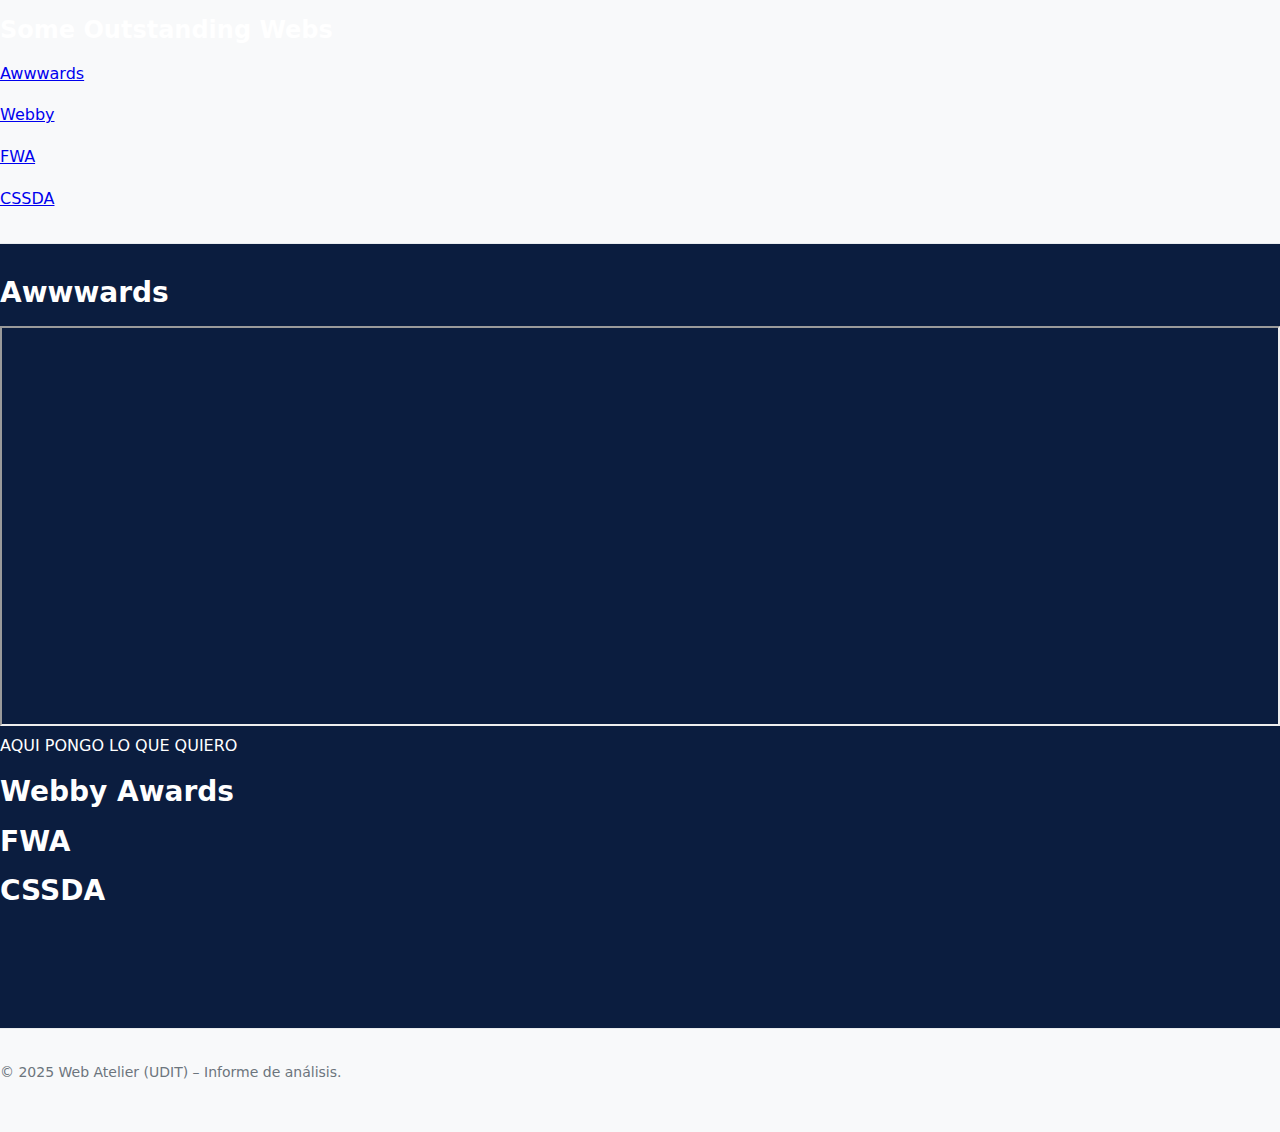
<file: index copy.html>
<!DOCTYPE html>
<html lang="es">
  <head>
    <meta charset="UTF-8" />
    <meta name="viewport" content="width=device-width, initial-scale=1.0" />
    <title>Some Outstanding Webs – Análisis de Sitios Premiados</title>
    <link rel="stylesheet" href="../assets/css/index.css" />
    <link rel="stylesheet" href="../assets/css/sow.css" />
  </head>
  <body>
    <header>
      <h1>Some Outstanding Webs</h1>
      <nav>
        <!-- Menú de navegación fijo -->
        <ul>
          <li><a href="#site-awwwards">Awwwards</a></li>
          <li><a href="#site-webby">Webby</a></li>
          <li><a href="#site-fwa">FWA</a></li>
          <li><a href="#site-cssda">CSSDA</a></li>
        </ul>
      </nav>
    </header>

    <main>
      <!-- Secciones individuales para cada sitio -->
      <section id="site-awwwards">
        <h2>Awwwards</h2>
        <iframe
          src="https://es.wikipedia.org/wiki/Wikipedia:Portada"
          title="Sitio Awwwards"
          width="100%"
          height="400"
          loading="lazy"
        ></iframe>
        <!-- Contenido de análisis del sitio Awwwards -->
        <p>AQUI PONGO LO QUE QUIERO</p>
      </section>

      <section id="site-webby">
        <h2>Webby Awards</h2>
        <!-- Contenido de análisis del sitio Webby -->
      </section>

      <!-- Secciones individuales para cada sitio -->
      <section id="site-fwa">
        <h2>FWA</h2>
        <!-- Contenido de análisis del sitio FWA -->
      </section>

      <section id="site-CSSDA">
        <h2>CSSDA</h2>
        <!-- Contenido de análisis del sitio CSSDA -->
      </section>

      <!-- Más secciones para FWA, CSS Design Awards, etc. -->
    </main>

    <footer>
      <p>© 2025 Web Atelier (UDIT) – Informe de análisis.</p>
    </footer>
  </body>
</html>
</file>
<file: assets/css/design-trends.css>
* {
  margin: 0;
  padding: 0;
  box-sizing: border-box;
}

body {
  font-family: system-ui, -apple-system, "Segoe UI", Roboto, sans-serif;
  line-height: 1.6;
  background: #1a1a1a;
  color: #e0e0e0;
}

/* Hero section */
.hero {
  min-height: 100vh;
  display: flex;
  align-items: center;
  justify-content: center;
  background: linear-gradient(135deg, #667eea 0%, #764ba2 100%);
  text-align: center;
  padding: 2rem;
}

.hero h1 {
  font-size: clamp(2.5rem, 7vw, 5rem);
  color: white;
  margin-bottom: 1rem;
  font-weight: 900;
  opacity: 0;
  transform: translateY(30px);
  animation: fadeInUp 1s ease forwards;
}

.hero p {
  font-size: clamp(1rem, 2vw, 1.5rem);
  color: rgba(255, 255, 255, 0.9);
  max-width: 600px;
  margin: 0 auto 2rem;
  opacity: 0;
  transform: translateY(30px);
  animation: fadeInUp 1s ease 0.3s forwards;
}

.scroll-indicator {
  color: white;
  font-size: 0.9rem;
  opacity: 0;
  animation: fadeInUp 1s ease 0.6s forwards, bounce 2s ease-in-out 1.6s infinite;
}

@keyframes fadeInUp {
  to {
    opacity: 1;
    transform: translateY(0);
  }
}

@keyframes bounce {
  0%,
  100% {
    transform: translateY(0);
  }
  50% {
    transform: translateY(-10px);
  }
}

/* Story sections */
.story-section {
  min-height: 100vh;
  display: flex;
  align-items: center;
  justify-content: center;
  padding: 4rem 2rem;
  position: relative;
  opacity: 0;
  transform: translateY(50px);
  transition: opacity 0.8s ease, transform 0.8s ease;
}

.story-section.visible {
  opacity: 1;
  transform: translateY(0);
}

.story-content {
  max-width: 800px;
  z-index: 2;
  position: relative;
}

/* Chapter 1 - The Beginning */
.chapter-1 {
  background: linear-gradient(135deg, #2c3e50, #34495e);
}

.chapter-1 h2 {
  color: #3498db;
  font-size: clamp(2rem, 5vw, 3.5rem);
  margin-bottom: 1rem;
}

/* Chapter 2 - The Challenge */
.chapter-2 {
  background: linear-gradient(135deg, #c0392b, #8e44ad);
}

.chapter-2 h2 {
  color: #e74c3c;
  font-size: clamp(2rem, 5vw, 3.5rem);
  margin-bottom: 1rem;
}

/* Chapter 3 - The Solution */
.chapter-3 {
  background: linear-gradient(135deg, #27ae60, #2ecc71);
}

.chapter-3 h2 {
  color: #2ecc71;
  font-size: clamp(2rem, 5vw, 3.5rem);
  margin-bottom: 1rem;
}

/* Animated numbers */
.stat-display {
  display: grid;
  grid-template-columns: repeat(auto-fit, minmax(150px, 1fr));
  gap: 2rem;
  margin: 3rem 0;
}

.stat-item {
  text-align: center;
  opacity: 0;
  transform: scale(0.8);
  transition: opacity 0.6s ease, transform 0.6s ease;
}

.visible .stat-item {
  opacity: 1;
  transform: scale(1);
}

.stat-item:nth-child(1) {
  transition-delay: 0.2s;
}
.stat-item:nth-child(2) {
  transition-delay: 0.4s;
}
.stat-item:nth-child(3) {
  transition-delay: 0.6s;
}

.stat-number {
  font-size: clamp(2.5rem, 5vw, 4rem);
  font-weight: 900;
  color: #fff;
  display: block;
  margin-bottom: 0.5rem;
}

.stat-label {
  font-size: 1rem;
  color: rgba(255, 255, 255, 0.8);
}

/* Parallax image section */
.parallax-section {
  height: 60vh;
  background-image: url('data:image/svg+xml,<svg xmlns="http://www.w3.org/2000/svg" viewBox="0 0 1200 600"><defs><linearGradient id="grad" x1="0%" y1="0%" x2="100%" y2="100%"><stop offset="0%" style="stop-color:%23667eea;stop-opacity:1" /><stop offset="100%" style="stop-color:%23764ba2;stop-opacity:1" /></linearGradient></defs><rect fill="url(%23grad)" width="1200" height="600"/><circle cx="600" cy="300" r="200" fill="white" opacity="0.1"/><circle cx="300" cy="400" r="150" fill="white" opacity="0.05"/><circle cx="900" cy="200" r="180" fill="white" opacity="0.08"/></svg>');
  background-attachment: fixed;
  background-position: center;
  background-size: cover;
  display: flex;
  align-items: center;
  justify-content: center;
  position: relative;
}

.parallax-section::before {
  content: "";
  position: absolute;
  inset: 0;
  background: rgba(0, 0, 0, 0.4);
}

.parallax-content {
  text-align: center;
  color: white;
  z-index: 2;
  padding: 2rem;
}

.parallax-content h3 {
  font-size: clamp(2rem, 4vw, 3rem);
  margin-bottom: 1rem;
}

/* Interactive elements */
.interactive-cards {
  display: grid;
  grid-template-columns: repeat(auto-fit, minmax(250px, 1fr));
  gap: 2rem;
  margin: 3rem 0;
}

.card {
  background: rgba(255, 255, 255, 0.05);
  border: 1px solid rgba(255, 255, 255, 0.1);
  padding: 2rem;
  border-radius: 12px;
  opacity: 0;
  transform: translateX(-30px);
  transition: opacity 0.6s ease, transform 0.6s ease, background 0.3s ease;
}

.visible .card {
  opacity: 1;
  transform: translateX(0);
}

.card:nth-child(1) {
  transition-delay: 0.1s;
}
.card:nth-child(2) {
  transition-delay: 0.3s;
}
.card:nth-child(3) {
  transition-delay: 0.5s;
}

.card:hover {
  background: rgba(255, 255, 255, 0.1);
  transform: translateY(-5px);
}

.card h4 {
  color: #3498db;
  margin-bottom: 0.5rem;
  font-size: 1.3rem;
}

/* Timeline */
.timeline {
  position: relative;
  padding: 2rem 0;
  margin: 3rem 0;
}

.timeline::before {
  content: "";
  position: absolute;
  left: 50%;
  transform: translateX(-50%);
  width: 2px;
  height: 100%;
  background: linear-gradient(to bottom, #3498db, #9b59b6, #e74c3c);
}

.timeline-item {
  display: flex;
  margin: 3rem 0;
  position: relative;
  opacity: 0;
  transform: translateY(30px);
  transition: opacity 0.6s ease, transform 0.6s ease;
}

.visible .timeline-item {
  opacity: 1;
  transform: translateY(0);
}

.timeline-item:nth-child(1) {
  transition-delay: 0.1s;
}
.timeline-item:nth-child(2) {
  transition-delay: 0.3s;
}
.timeline-item:nth-child(3) {
  transition-delay: 0.5s;
}

.timeline-content {
  background: rgba(255, 255, 255, 0.05);
  padding: 1.5rem;
  border-radius: 8px;
  flex: 1;
  margin: 0 2rem;
}

.timeline-content h4 {
  color: #3498db;
  margin-bottom: 0.5rem;
}

.timeline-dot {
  width: 20px;
  height: 20px;
  background: #3498db;
  border-radius: 50%;
  position: absolute;
  left: 50%;
  transform: translateX(-50%);
  box-shadow: 0 0 0 4px rgba(52, 152, 219, 0.3);
}

/* Final CTA section */
.final-section {
  min-height: 100vh;
  display: flex;
  align-items: center;
  justify-content: center;
  background: linear-gradient(135deg, #667eea 0%, #764ba2 100%);
  text-align: center;
  padding: 2rem;
}

.final-content h2 {
  font-size: clamp(2.5rem, 6vw, 4rem);
  color: white;
  margin-bottom: 1rem;
}

.final-content p {
  font-size: clamp(1rem, 2vw, 1.3rem);
  color: rgba(255, 255, 255, 0.9);
  max-width: 600px;
  margin: 0 auto 2rem;
}

.cta-button {
  background: white;
  color: #667eea;
  padding: 1rem 3rem;
  border: none;
  border-radius: 50px;
  font-size: 1.1rem;
  font-weight: 600;
  cursor: pointer;
  transition: transform 0.3s ease, box-shadow 0.3s ease;
  box-shadow: 0 5px 15px rgba(0, 0, 0, 0.2);
}

.cta-button:hover {
  transform: translateY(-3px);
  box-shadow: 0 8px 25px rgba(0, 0, 0, 0.3);
}

/* Info overlay */
.info-overlay {
  position: fixed;
  bottom: 20px;
  right: 20px;
  background: rgba(0, 0, 0, 0.8);
  color: white;
  padding: 1rem;
  border-radius: 8px;
  font-size: 0.9rem;
  z-index: 1000;
}

@media (max-width: 768px) {
  .parallax-section {
    background-attachment: scroll;
  }

  .timeline::before {
    left: 20px;
  }

  .timeline-dot {
    left: 20px;
  }

  .timeline-content {
    margin-left: 3rem;
    margin-right: 0;
  }
}
</file>
<file: assets/css/sow.css>
/* ===== VARIABLES ===== */
:root {
  --primary-color: #2563eb;
  --secondary-color: #64748b;
  --accent-color: #ff6600; /* cambiar a mismo naranja de títulos */
  --white: #ffffff;
  --border-color: #e2e8f0;
  --spacing-sm: 1rem;
  --spacing-md: 1.5rem;
  --spacing-lg: 2rem;
  --spacing-xl: 3rem;
  --border-radius: 0.5rem;
  --shadow: 0 2px 4px rgba(0, 0, 0, 0.1);
}

/* ===== BODY ===== */
body {
  font-family: system-ui, -apple-system, sans-serif;
  line-height: 1.6;
  background-color: #0b1d3f; /* Azul oscuro */
  color: #ffffff;
  position: relative;
  overflow-x: hidden;
}

/* ===== PARTICLES CANVAS ===== */
#particles-canvas {
  position: absolute;
  top: 0;
  left: 0;
  width: 100%;
  height: 100vh; /* altura del viewport */
  z-index: 0; /* detrás de todo */
  pointer-events: none;
}

/* ===== CONTAINER ===== */
.container {
  max-width: 1200px;
  margin: 0 auto;
  padding: 0 var(--spacing-sm);
  position: relative;
  z-index: 1; /* por encima del canvas */
}

/* ===== HEADER ===== */
.site-header {
  background: #0b1d3f; /* Azul oscuro */
  color: #ffffff;
  padding: var(--spacing-md) 0;
  position: relative;
  z-index: 1;
  min-height: 110vh;
  display: flex;
  flex-direction: column;
  align-items: center;
  justify-content: center;
  text-align: center;
  gap: var(--spacing-md);
}

.site-title {
  font-family: "Montserrat", sans-serif;
  font-size: 5rem;
  font-weight: 800;
  color: #ffffff;
  text-transform: uppercase;
  letter-spacing: 1px;
  text-shadow: 1px 1px 8px rgba(0, 0, 0, 0.5);
  margin-bottom: 0.5rem;
}

.header-subtitle {
  font-family: "Montserrat", sans-serif;
  font-size: 1.5rem;
  font-weight: 400;
  color: #ffffff;
  margin-bottom: 2rem;
}

/* ===== NAV ===== */
.main-nav ul {
  display: flex;
  flex-direction: row;
  gap: 2rem;
  list-style: none;
  padding: 0;
  margin-top: 2rem;
  justify-content: center;
}

.main-nav a {
  color: var(--accent-color); /* mismo naranja que títulos de secciones */
  background-color: transparent; /* quitar fondo */
  text-decoration: none;
  padding: 0; /* quitar padding extra */
  border-radius: 0; /* sin bordes redondeados */
  font-weight: 600;
  transition: color 0.3s;
}

.main-nav a:hover {
  color: #ff9933; /* naranja un poco más claro al hover */
  background-color: transparent;
}

/* ===== SECCIONES ===== */
.hero-section,
.projects-section,
.about-section,
.contact-section {
  position: relative;
  z-index: 1;
  text-align: center;
  padding: var(--spacing-lg) 0;
}

.projects-grid {
  display: flex;
  flex-direction: column;
  gap: var(--spacing-lg);
  align-items: center;
}

/* ===== PROYECTOS ===== */
.project-card {
  width: 100%;
  max-width: 100%;
  background: #243754;
  border-radius: var(--border-radius);
  overflow: hidden;
  box-shadow: var(--shadow);
  transition: transform 0.2s;
}

.project-card:hover {
  transform: translateY(-4px);
}

.project-card img {
  width: 100%;
  height: 200px;
  object-fit: cover;
}

.project-info {
  padding: var(--spacing-md);
}

.project-info h3 {
  font-size: 1.125rem;
  margin-bottom: var(--spacing-sm);
  color: #ffffff;
}

.project-info p {
  color: #cbd5e1;
  margin-bottom: var(--spacing-md);
  font-size: 0.875rem;
}

/* ===== BOTÓN CTA ===== */
.cta-button {
  background: #f59e0b;
  color: #0b1d3f;
  padding: 0.75rem 1.5rem;
  text-decoration: none;
  border-radius: var(--border-radius);
  font-weight: 600;
  transition: background-color 0.2s;
}

.cta-button:hover {
  background: #d97706;
}

/* ===== ANÁLISIS EN COLUMNAS ===== */
main article.analisis {
  column-count: 2;
  column-gap: 2rem;
}

main article.analisis h3,
main article.analisis p,
main article.analisis ul {
  break-inside: avoid;
}

@media (max-width: 768px) {
  main article.analisis {
    column-count: 1;
  }
}

/* ===== TIPOGRAFÍA ===== */
h1,
h2,
h3 {
  font-weight: 600;
  line-height: 1.2;
}
h1 {
  font-size: 1.5rem;
}
h2 {
  font-size: 1.75rem;
}
h3 {
  font-size: 1.125rem;
}
p {
  margin-bottom: var(--spacing-sm);
}

/* ===== FOOTER ===== */
.site-footer {
  background: #64748b;
  color: white;
  text-align: center;
  padding: var(--spacing-lg) 0;
  margin-top: var(--spacing-xl);
}

/* ===== IMÁGENES RESPONSIVE ===== */
img {
  max-width: 100%;
  height: auto;
}

/* ===== UTILIDADES ===== */
.sr-only {
  position: absolute;
  width: 1px;
  height: 1px;
  padding: 0;
  margin: -1px;
  overflow: hidden;
  clip: rect(0, 0, 0, 0);
  white-space: nowrap;
  border: 0;
}
</file>
<file: assets/css/index.css>
@import url("http://meyerweb.com/eric/tools/css/reset/reset.css"); /* CSS Reset para compatibilidad entre navegadores */
@import url("style.css"); /* Estilos principales */ /* ===== PORTAFOLIO RESPONSIVE BÁSICO (MOBILE-FIRST) ===== */
/*
 * ESTRATEGIA MOBILE-FIRST:
 * 1. Estilos base ahora son móviles (pantallas pequeñas)
 * 2. Media queries usan min-width en lugar de max-width
 * 3. Progressive enhancement - agregamos estilos para pantallas más grandes
 */

/* Variables CSS básicas para Ejercicio 1 */
:root {
  --primary-color: #2563eb;
  --secondary-color: #64748b;
  --accent-color: #f59e0b;
  --white: #ffffff;
  --border-color: #e2e8f0;
  --spacing-sm: 1rem;
  --spacing-md: 1.5rem;
  --spacing-lg: 2rem;
  --spacing-xl: 3rem;
  --border-radius: 0.5rem;
  --shadow: 0 2px 4px rgba(0, 0, 0, 0.1);
}

body {
  font-family: system-ui, -apple-system, sans-serif;
  line-height: 1.6;
}

/* ===== CONTAINER BÁSICO ===== */
.container {
  max-width: 1200px;
  margin: 0 auto;
  padding: 0 var(--spacing-sm);
}

/* ===== HEADER RESPONSIVO (Mobile-First: estilos base para móvil) ===== */
.site-header {
  background: var(--primary-color);
  color: white;
  padding: var(--spacing-md) 0;
}

.site-header .container {
  display: flex;
  flex-direction: column; /* Móvil: navegación vertical */
  text-align: center;
  gap: var(--spacing-sm);
}

.site-title {
  font-size: 1.25rem; /* Móvil: título más pequeño */
  font-weight: 700;
}

.main-nav ul {
  display: flex;
  flex-direction: column; /* Móvil: enlaces apilados verticalmente */
  list-style: none;
  gap: var(--spacing-sm);
}

.main-nav a {
  color: white;
  text-decoration: none;
  padding: 0.5rem 1rem;
  border-radius: var(--border-radius);
  transition: background-color 0.2s;
}

.main-nav a:hover {
  background-color: rgba(255, 255, 255, 0.1);
}

/* ===== SECCIONES ===== */
.hero-section {
  text-align: center;
  padding: var(--spacing-lg) 0; /* Móvil: padding reducido */
  background: linear-gradient(135deg, var(--primary-color) 0%, #1e40af 100%);
  color: white;
  margin: var(--spacing-lg) 0;
  border-radius: var(--border-radius);
}

.hero-section h2 {
  font-size: 1.25rem; /* Móvil: texto más pequeño */
  margin-bottom: var(--spacing-sm);
}

.hero-section p {
  font-size: 1.125rem;
  margin-bottom: var(--spacing-lg);
  opacity: 0.9;
}

.projects-section {
  margin: var(--spacing-xl) 0;
}

.projects-section h2 {
  text-align: center;
  font-size: 1.5rem; /* Móvil: tamaño moderado */
  margin-bottom: var(--spacing-lg);
}

/* ===== GRID DE PROYECTOS CON FLEXBOX ===== */
.projects-grid {
  display: flex;
  flex-direction: column; /* Móvil: una sola columna */
  gap: var(--spacing-lg);
  align-items: center;
}

.project-card {
  width: 100%; /* Móvil: ancho completo */
  max-width: 100%;
  background: var(--white);
  border-radius: var(--border-radius);
  overflow: hidden;
  box-shadow: var(--shadow);
  transition: transform 0.2s;
}

.project-card:hover {
  transform: translateY(-4px);
}

.project-card img {
  width: 100%;
  height: 200px;
  object-fit: cover;
}

.project-info {
  padding: var(--spacing-md);
}

.project-info h3 {
  font-size: 1.125rem;
  margin-bottom: var(--spacing-sm);
}

.project-info p {
  color: var(--secondary-color);
  margin-bottom: var(--spacing-md);
  font-size: 0.875rem;
}

/* ===== TAGS ===== */
.project-tags {
  display: flex;
  flex-wrap: wrap;
  gap: 0.5rem;
}

.tag {
  background: var(--primary-color);
  color: white;
  padding: 0.25rem 0.75rem;
  border-radius: 9999px;
  font-size: 0.75rem;
  font-weight: 500;
}

/* ===== BOTÓN CTA ===== */
.cta-button {
  background: var(--accent-color);
  color: white;
  padding: var(--spacing-sm) var(--spacing-lg);
  text-decoration: none;
  border-radius: var(--border-radius);
  font-weight: 600;
  transition: background-color 0.2s;
  display: inline-block;
}

.cta-button:hover {
  background: #d97706;
}

/* ===== MEDIA QUERIES (Mobile-First: Progressive Enhancement) ===== */
/*
 * ESTRATEGIA MOBILE-FIRST:
 * - Estilos base son para móvil (ya definidos arriba)
 * - min-width agrega estilos para pantallas más grandes
 * - Progressive enhancement - mejoramos la experiencia conforme crece la pantalla
 */

/* Tablet: 2-3 columnas - 481px+ */
@media (min-width: 481px) {
  .site-title {
    font-size: 1.5rem;
  }

  .projects-grid {
    flex-direction: row; /* Tablet: múltiples columnas */
    flex-wrap: wrap;
    justify-content: center;
  }

  .project-card {
    flex: 1;
    min-width: 280px;
    max-width: 350px;
  }

  .hero-section h2 {
    font-size: 1.5rem;
  }

  .projects-section h2 {
    font-size: 1.75rem;
  }
}

/* Desktop: Layout horizontal completo - 769px+ */
@media (min-width: 769px) {
  .site-header .container {
    flex-direction: row; /* Desktop: navegación horizontal */
    justify-content: space-between;
    align-items: center;
    text-align: left;
  }

  .main-nav ul {
    flex-direction: row; /* Desktop: enlaces en línea */
    gap: var(--spacing-md);
  }

  .site-title {
    font-size: 1.5rem;
  }

  .project-card {
    min-width: 300px;
    max-width: 400px; /* Desktop: tarjetas más anchas */
  }

  .hero-section {
    padding: var(--spacing-xl) 0; /* Desktop: más espacio */
  }

  .hero-section h2 {
    font-size: 2rem; /* Desktop: títulos más grandes */
  }

  .hero-section p {
    font-size: 1.125rem;
  }
}

/* ===== TIPOGRAFÍA BÁSICA ===== */
h1,
h2,
h3 {
  font-weight: 600;
  line-height: 1.2;
}

h1 {
  font-size: 1.5rem;
}

h2 {
  font-size: 1.75rem;
}

h3 {
  font-size: 1.125rem;
}

p {
  margin-bottom: var(--spacing-sm);
}

/* ===== FOOTER ===== */
.site-footer {
  background: var(--secondary-color);
  color: white;
  text-align: center;
  padding: var(--spacing-lg) 0;
  margin-top: var(--spacing-xl);
}

/* ===== RESPONSIVE IMAGES ===== */
img {
  max-width: 100%;
  height: auto;
}

/* ===== UTILIDADES ===== */
.sr-only {
  position: absolute;
  width: 1px;
  height: 1px;
  padding: 0;
  margin: -1px;
  overflow: hidden;
  clip: rect(0, 0, 0, 0);
  white-space: nowrap;
  border: 0;
}
</file>
